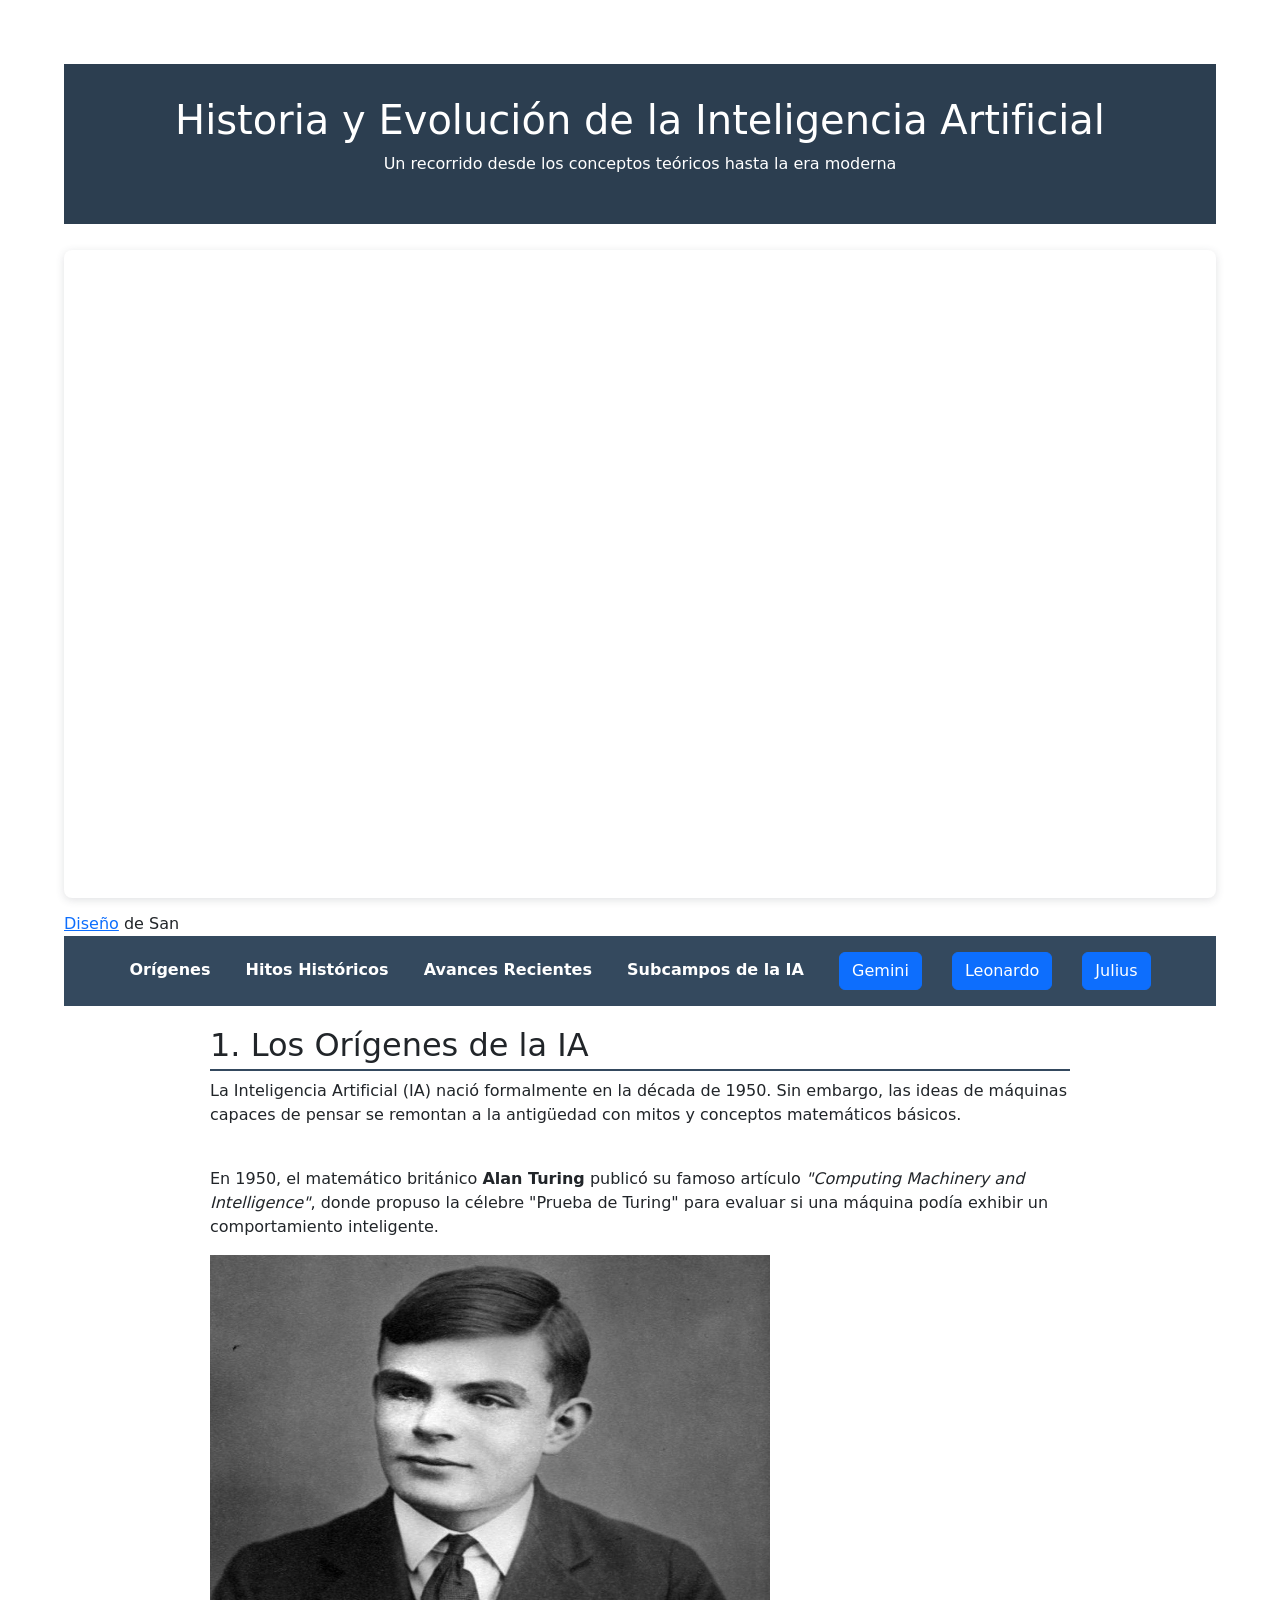
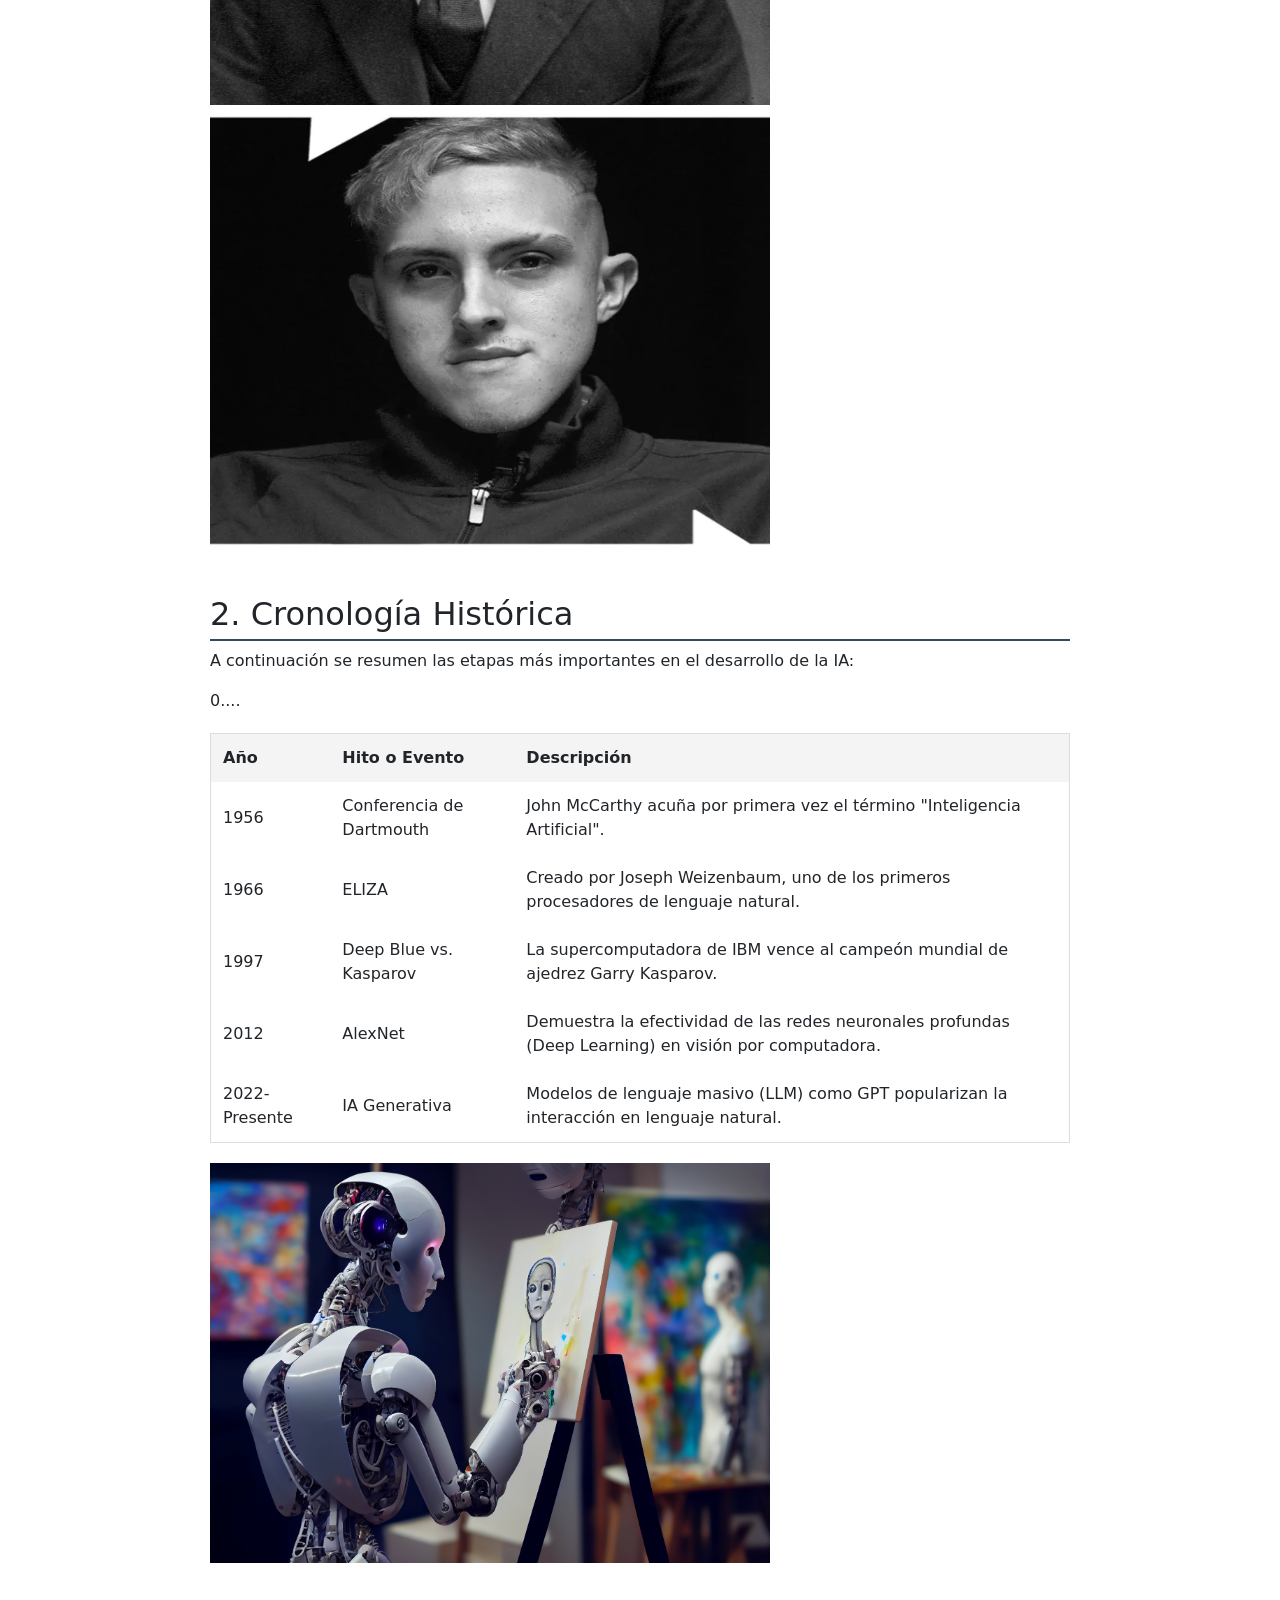
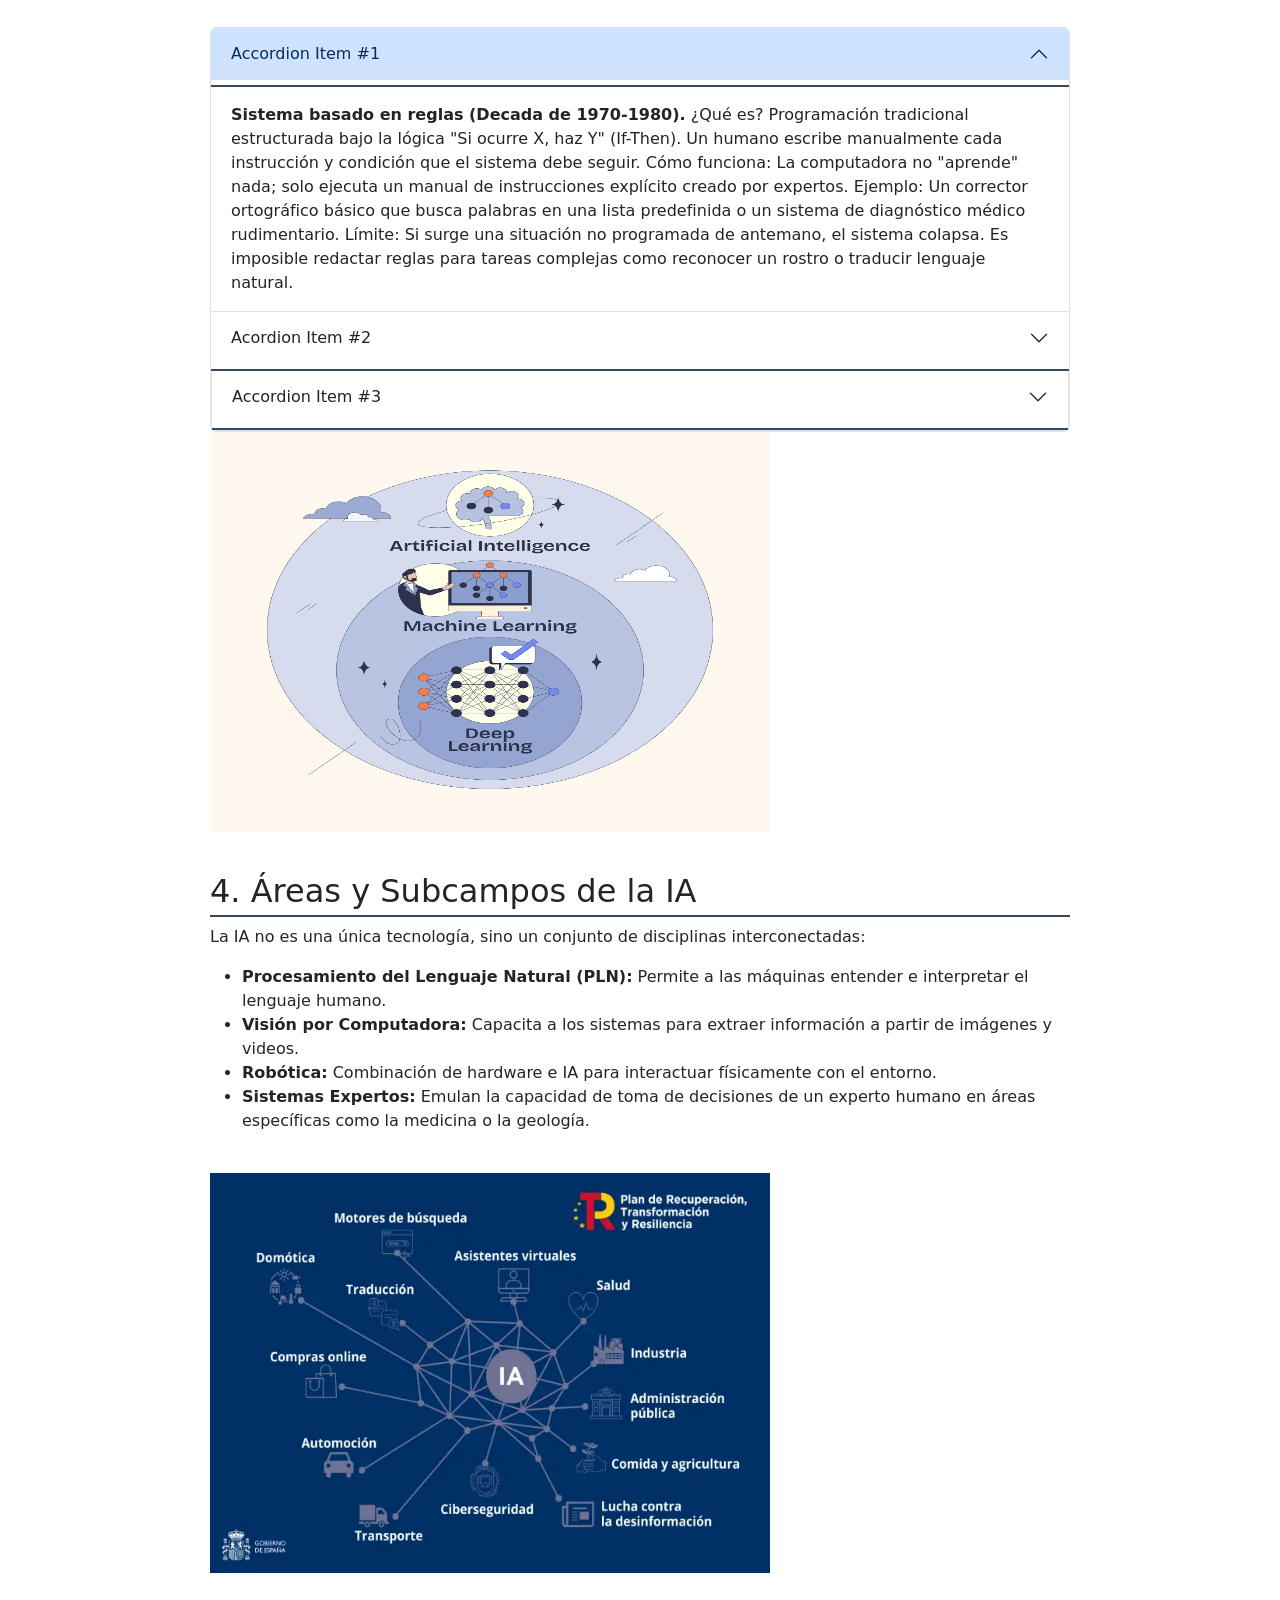
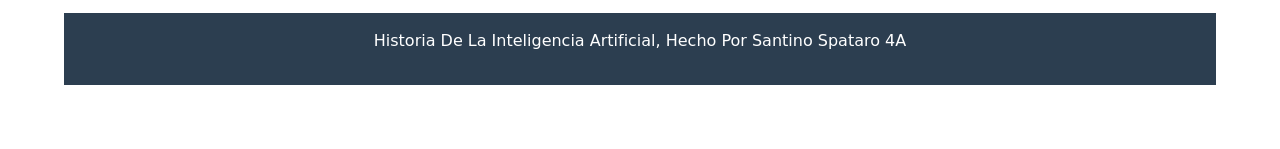
<file: index.html>
<!DOCTYPE html>
<html lang="es">
<head>
    <meta charset="UTF-8">
    <meta name="viewport" content="width=device-width, initial-scale=1.0">
    <title>Historia y Avances de la Inteligencia Artificial</title>
<link rel="stylesheet" href="./estilo.css">
<link href="https://cdn.jsdelivr.net/npm/bootstrap@5.3.8/dist/css/bootstrap.min.css" rel="stylesheet" integrity="sha384-sRIl4kxILFvY47J16cr9ZwB07vP4J8+LH7qKQnuqkuIAvNWLzeN8tE5YBujZqJLB" crossorigin="anonymous">
<script src="https://cdn.jsdelivr.net/npm/bootstrap@5.3.8/dist/js/bootstrap.bundle.min.js" integrity="sha384-FKyoEForCGlyvwx9Hj09JcYn3nv7wiPVlz7YYwJrWVcXK/BmnVDxM+D2scQbITxI" crossorigin="anonymous"></script>
</head>
<body>
    <!-- Encabezado principal -->
    <header>
        <h1>Historia y Evolución de la Inteligencia Artificial</h1>
        <p>Un recorrido desde los conceptos teóricos hasta la era moderna</p>
    </header>
    <div style="position: relative; width: 100%; height: 0; padding-top: 56.2500%;
 padding-bottom: 0; box-shadow: 0 2px 8px 0 rgba(63,69,81,0.16); margin-top: 1.6em; margin-bottom: 0.9em; overflow: hidden;
 border-radius: 8px; will-change: transform;">
  <iframe loading="lazy" style="position: absolute; width: 100%; height: 100%; top: 0; left: 0; border: none; padding: 0;margin: 0;"
    src="https://www.canva.com/design/DAHTOdPTs1g/VWniGCEqUqsnWnGEKuvT3g/view?embed" allowfullscreen="allowfullscreen" allow="fullscreen">
  </iframe>
</div>
<a href="https:&#x2F;&#x2F;www.canva.com&#x2F;design&#x2F;DAHTOdPTs1g&#x2F;VWniGCEqUqsnWnGEKuvT3g&#x2F;view?utm_content=DAHTOdPTs1g&amp;utm_campaign=designshare&amp;utm_medium=embeds&amp;utm_source=link" target="_blank" rel="noopener">Diseño</a> de San
    <!-- Menú de navegación -->
    <nav>
        <a href="#origenes">Orígenes</a>
        <a href="#cronologia">Hitos Históricos</a>
        <a href="#avances">Avances Recientes</a>
        <a href="#subcampos">Subcampos de la IA</a>
        <div class="btn-group" role="group" aria-label="Basic example">
  <a href="geminis.html"><button type="button" class="btn btn-primary">Gemini</button></a>
  <a href="leonardo.html"><button type="button" class="btn btn-primary">Leonardo</button></a>
  <a href="julius.html"><button type="button" class="btn btn-primary">Julius</button></a>
</div>
    </nav>
    <!-- Contenido principal -->
    <main>
        <!-- Sección 1: Orígenes -->
        <section id="origenes">
            <h2>1. Los Orígenes de la IA</h2>
            <p>La Inteligencia Artificial (IA) nació formalmente en la década de 1950. Sin embargo, las ideas de máquinas capaces de pensar se remontan a la antigüedad con mitos y conceptos matemáticos básicos.</p>
            <br>
            <p>En 1950, el matemático británico <strong>Alan Turing</strong> publicó su famoso artículo <em>"Computing Machinery and Intelligence"</em>, donde propuso la célebre "Prueba de Turing" para evaluar si una máquina podía exhibir un comportamiento inteligente.</p>
            <img width= "560" height= "450"src="imagenes/alanturing2pic-1024x1018.jpg">
            <img width= "560" height= "450"src="imagenes\cn-joaco-lopez-foto-web_sq.jpg">
        </section>
        <!-- Sección 2: Cronología con Tabla -->
        <section id="cronologia">
            <h2>2. Cronología Histórica</h2>
            <p>A continuación se resumen las etapas más importantes en el desarrollo de la IA:</p>0....
            <table>
                <thead>
                    <tr>
                        <th>Año</th>
                        <th>Hito o Evento</th>
                        <th>Descripción</th>
                    </tr>
                </thead>
                <tbody>
                    <tr>
                        <td>1956</td>
                        <td>Conferencia de Dartmouth</td>
                        <td>John McCarthy acuña por primera vez el término "Inteligencia Artificial".</td>
                    </tr>
                    <tr>
                        <td>1966</td>
                        <td>ELIZA</td>
                        <td>Creado por Joseph Weizenbaum, uno de los primeros procesadores de lenguaje natural.</td>
                    </tr>
                    <tr>
                        <td>1997</td>
                        <td>Deep Blue vs. Kasparov</td>
                        <td>La supercomputadora de IBM vence al campeón mundial de ajedrez Garry Kasparov.</td>
                    </tr>
                    <tr>
                        <td>2012</td>
                        <td>AlexNet</td>
                        <td>Demuestra la efectividad de las redes neuronales profundas (Deep Learning) en visión por computadora.</td>
                    </tr>
                    <tr>
                        <td>2022-Presente</td>
                        <td>IA Generativa</td>
                        <td>Modelos de lenguaje masivo (LLM) como GPT popularizan la interacción en lenguaje natural.</td>
                    </tr>
                </tbody>
            </table>
            <img width= "560" height="400"src="imagenes/dall-e-2-crear-imagenes-con-ia-01.jpg">
        </section>
        <br>
        <!-- Sección 3: Avances con Lista Ordenada (ol) -->
        <section id="avances">
            <div class="accordion" id="accordionExample">
  <div class="accordion-item">
    <h2 class="accordion-header">
      <button class="accordion-button" type="button" data-bs-toggle="collapse" data-bs-target="#collapseOne" aria-expanded="true" aria-controls="collapseOne">
        Accordion Item #1
      </button>
    </h2>
    <div id="collapseOne" class="accordion-collapse collapse show" data-bs-parent="#accordionExample">
      <div class="accordion-body">
        <strong>Sistema basado en reglas (Decada de 1970-1980).</strong>
¿Qué es? Programación tradicional estructurada bajo la lógica "Si ocurre X, haz Y" (If-Then). Un humano escribe manualmente cada instrucción y condición que el sistema debe seguir.

Cómo funciona: La computadora no "aprende" nada; solo ejecuta un manual de instrucciones explícito creado por expertos.

Ejemplo: Un corrector ortográfico básico que busca palabras en una lista predefinida o un sistema de diagnóstico médico rudimentario.

Límite: Si surge una situación no programada de antemano, el sistema colapsa. Es imposible redactar reglas para tareas complejas como reconocer un rostro o traducir lenguaje natural.<code></code>
      </div>
    </div>
  </div>
  <div class="accordion-item">
    <h2 class="accordion-header">
      <button class="accordion-button collapsed" type="button" data-bs-toggle="collapse" data-bs-target="#collapseTwo" aria-expanded="false" aria-controls="collapseTwo">
        Acordion Item #2
      </button>
    </h2>
    <div id="collapseTwo" class="accordion-collapse collapse" data-bs-parent="#accordionExample">
      <div class="accordion-body">
        <strong>Aprendizaje Automático / Machine Learning (Década de 1990–2000)</strong> ¿Qué es? En lugar de programar las reglas, le das datos al sistema para que él descubra los patrones y cree sus propias reglas.

Cómo funciona: Utiliza algoritmos estadísticos (como árboles de decisión o regresiones). Un humano aún necesita estructurar los datos y decirle al algoritmo en qué características fijarse (por ejemplo: "mide el largo del ala y el peso para identificar el ave").

Ejemplo: El filtro de spam de tu correo electrónico que detecta qué mensajes son basura según palabras clave y patrones pasados.

Límite: Requiere mucho trabajo humano previo para preparar los datos y no escala bien con información no estructurada (imágenes, audio, texto libre).
    </div>
  </div>
  <div class="accordion-item">
    <h2 class="accordion-header">
      <button class="accordion-button collapsed" type="button" data-bs-toggle="collapse" data-bs-target="#collapseThree" aria-expanded="false" aria-controls="collapseThree">
        Accordion Item #3
      </button>
    </h2>
    <div id="collapseThree" class="accordion-collapse collapse" data-bs-parent="#accordionExample">
      <div class="accordion-body">
        <strong>Aprendizaje Profundo / Deep Learning (Década de 2010)</strong> ¿Qué es? Una evolución del Machine Learning inspirada en la estructura del cerebro humano, basada en redes neuronales artificiales profundas (con muchas capas de procesamiento).

Cómo funciona: No necesita que un humano le diga en qué detalles fijarse. Si le das millones de fotos de gatos, la red neuronal aprende por sí sola a identificar bordes, formas, texturas y, finalmente, el concepto de "gato".

Ejemplo: Reconocimiento facial para desbloquear el teléfono, conducción autónoma (Tesla) o detección de tumores en radiografías.

Límite: Consume enormes cantidades de energía y datos, y funciona como una "caja negra" (es difícil rastrear exactamente cómo llegó a una conclusión).
      </div>
    </div>
  </div>
</div>
<img width="560" height="400" src="imagenes/licensed-image.jpg">
        </section>
        <!-- Sección 4: Subcampos con Lista Desordenada (ul) -->
        <section id="subcampos">
            <h2>4. Áreas y Subcampos de la IA</h2>
            <p>La IA no es una única tecnología, sino un conjunto de disciplinas interconectadas:</p>
            <ul>
                <li><strong>Procesamiento del Lenguaje Natural (PLN):</strong> Permite a las máquinas entender e interpretar el lenguaje humano.</li>
                <li><strong>Visión por Computadora:</strong> Capacita a los sistemas para extraer información a partir de imágenes y videos.</li>
                <li><strong>Robótica:</strong> Combinación de hardware e IA para interactuar físicamente con el entorno.</li>
                <li><strong>Sistemas Expertos:</strong> Emulan la capacidad de toma de decisiones de un experto humano en áreas específicas como la medicina o la geología.</li>
            </ul>
        </section>
        <img width="560" height="400" src="imagenes/que-se-estudia-en-la-inteligencia-artificial-1.webp">
    </main>
    <!-- pie de página -->
    <footer>
        <p>Historia De La Inteligencia Artificial, Hecho Por Santino Spataro 4A</p>
    </footer>

</body>
</html>
</file>
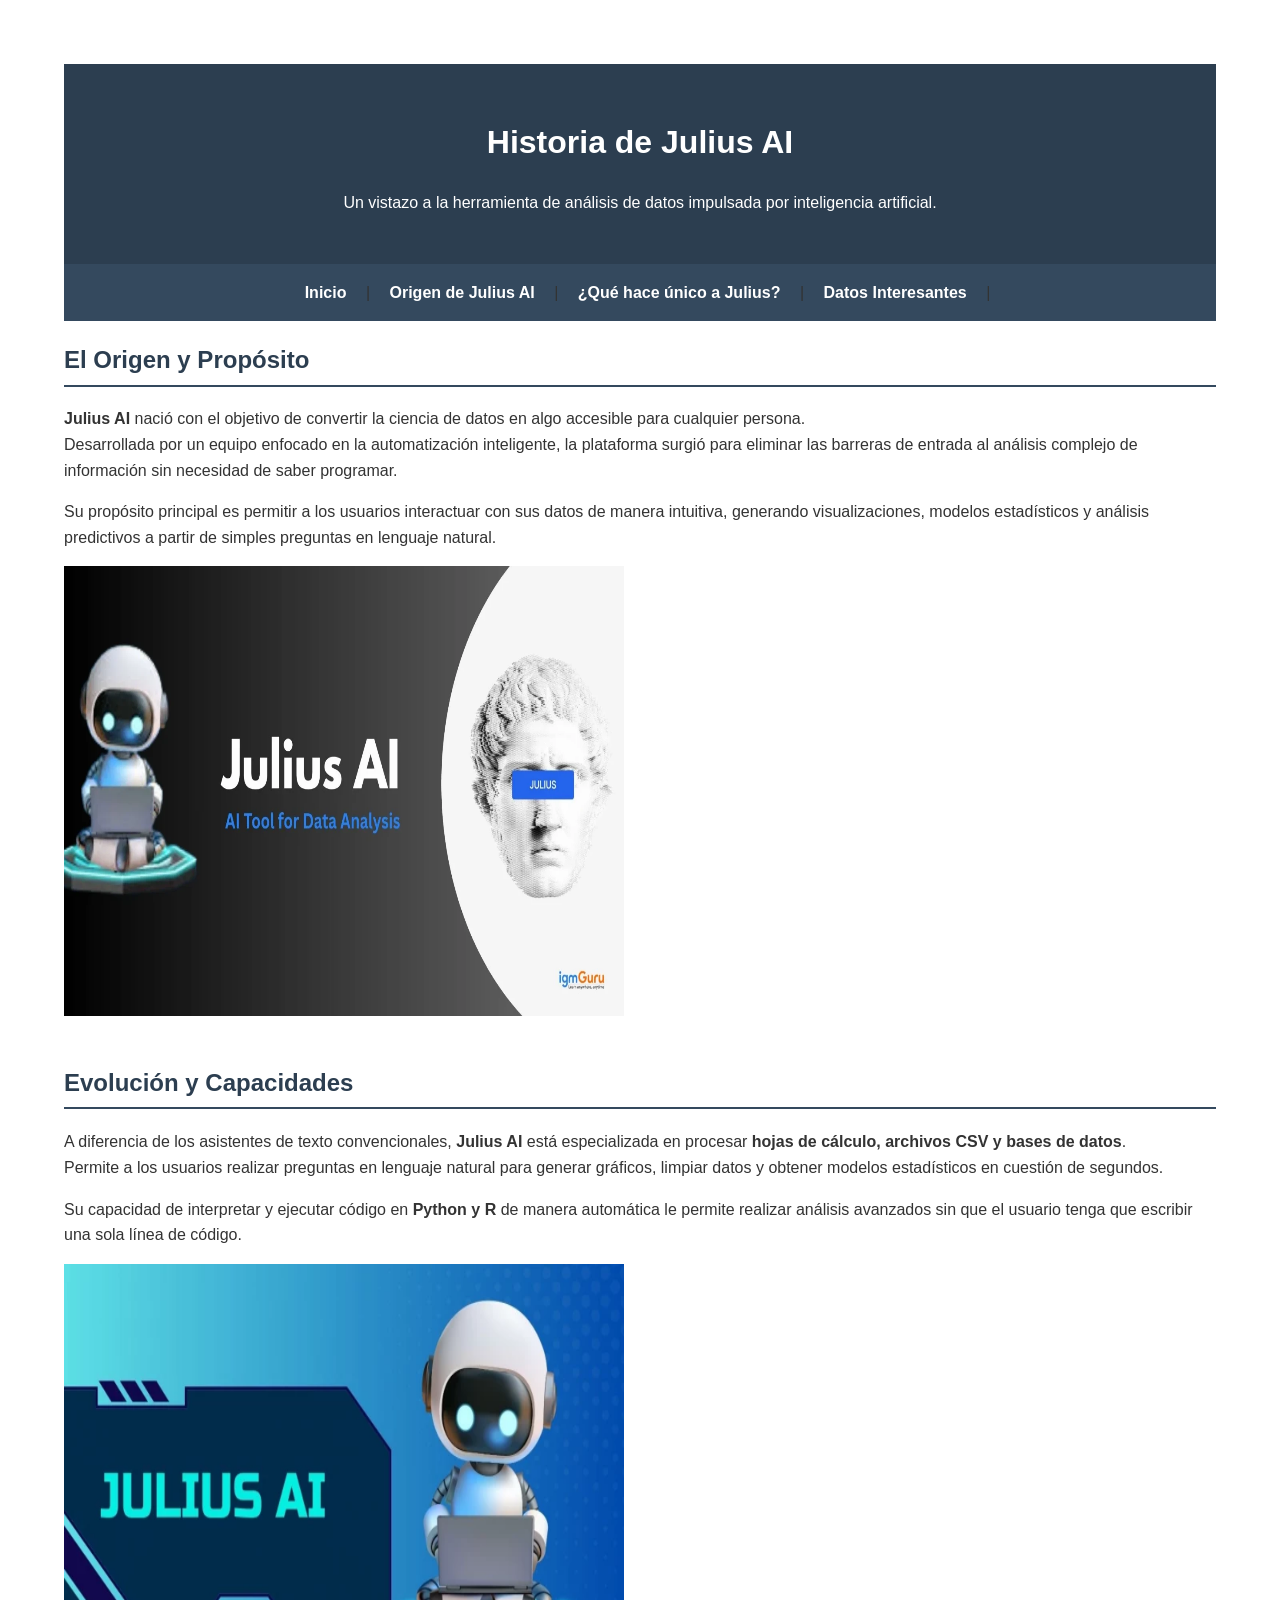
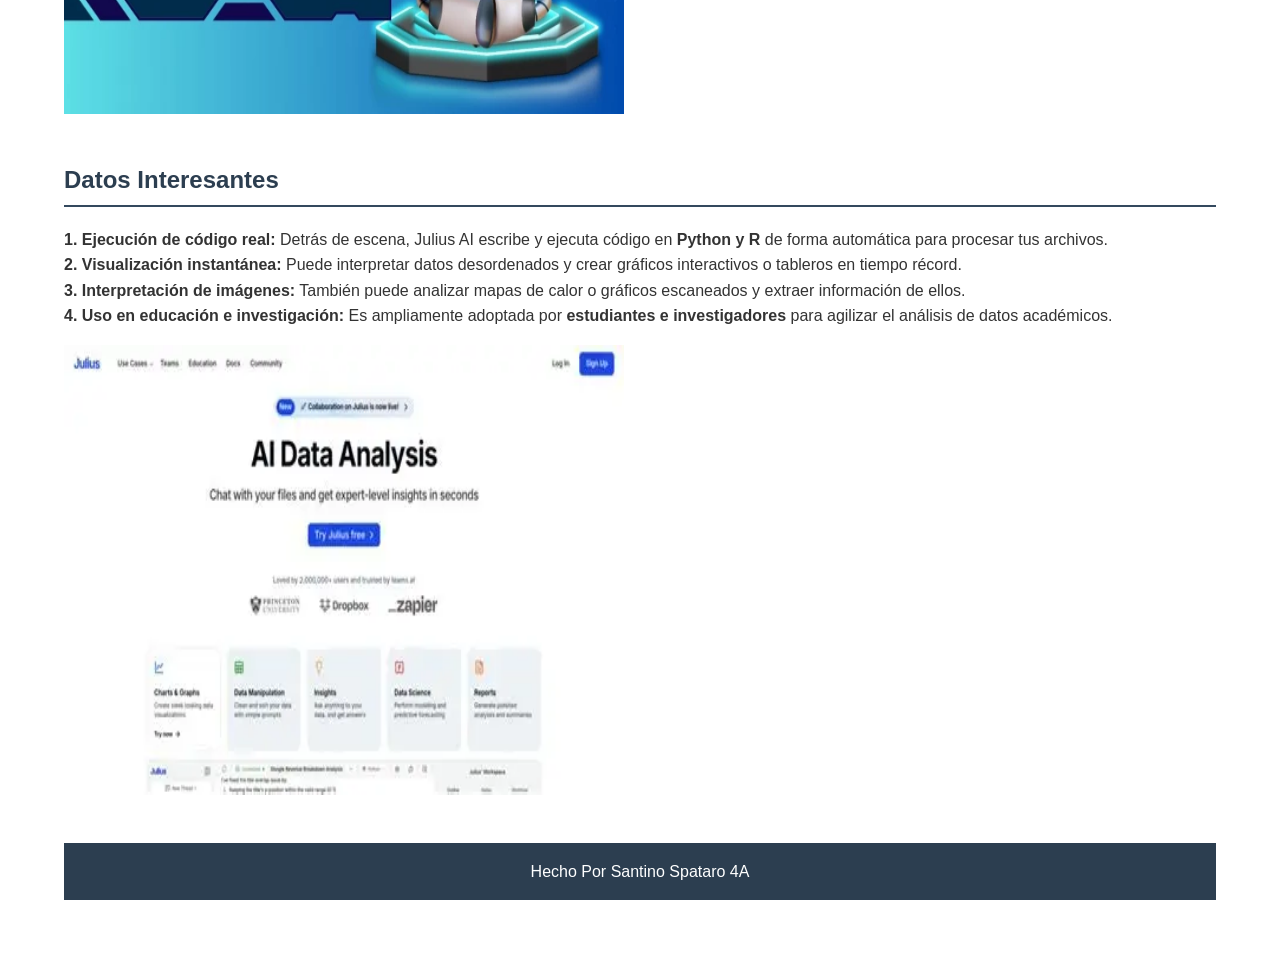
<file: julius.html>
<!DOCTYPE html>
<html lang="es">
<head>
    <meta charset="UTF-8">
    <meta name="viewport" content="width=device-width, initial-scale=1.0">
    <title>Historia de Julius AI</title>
    <link rel="stylesheet" href="./estilo.css">
</head>
<body>
    <!-- Encabezado principal -->
    <header>
        <h1>Historia de Julius AI</h1>
        <p>Un vistazo a la herramienta de análisis de datos impulsada por inteligencia artificial.</p>
    </header>
    <!-- Menú de navegación -->
    <nav>
            <a href="index.html">Inicio</a> |
            <a href="#origen">Origen de Julius AI</a> |
            <a href="#que-hace">¿Qué hace único a Julius?</a> |
            <a href="#datos-interesantes">Datos Interesantes</a> |
    </nav>
    <!-- Sección 1: Origen -->
    <section id="origen">
        <h2>El Origen y Propósito</h2>
        <p>
            <strong>Julius AI</strong> nació con el objetivo de convertir la ciencia de datos en algo accesible para cualquier persona.<br>
            Desarrollada por un equipo enfocado en la automatización inteligente, la plataforma surgió para eliminar las barreras de entrada al análisis complejo de información sin necesidad de saber programar.
        </p>
        <p>
            Su propósito principal es permitir a los usuarios interactuar con sus datos de manera intuitiva, generando visualizaciones, modelos estadísticos y análisis predictivos a partir de simples preguntas en lenguaje natural.
        </p>
        <img width="560" height="450" src="imagenes\juliusai1-582076997396558_l.webp" alt="Julius IA">
    </section>
    <!-- Sección 2: Funcionamiento -->
    <section id="que-hace">
        <h2>Evolución y Capacidades</h2>
        <p>
            A diferencia de los asistentes de texto convencionales, <strong>Julius AI</strong> está especializada en procesar <strong>hojas de cálculo, archivos CSV y bases de datos</strong>.<br>
            Permite a los usuarios realizar preguntas en lenguaje natural para generar gráficos, limpiar datos y obtener modelos estadísticos en cuestión de segundos.
        </p>
        <p>
            Su capacidad de interpretar y ejecutar código en <strong>Python y R</strong> de manera automática le permite realizar análisis avanzados sin que el usuario tenga que escribir una sola línea de código.
        </p>
        <img width="560" height="450" src="imagenes\julius-ai.webp" alt="Julius IA">
    </section>
    <!-- Sección 3: Datos Interesantes -->
    <section id="datos-interesantes">
        <h2>Datos Interesantes</h2>
        <p>
            <strong>1. Ejecución de código real:</strong> Detrás de escena, Julius AI escribe y ejecuta código en <strong>Python y R</strong> de forma automática para procesar tus archivos.<br>
            <strong>2. Visualización instantánea:</strong> Puede interpretar datos desordenados y crear gráficos interactivos o tableros en tiempo récord.<br>
            <strong>3. Interpretación de imágenes:</strong> También puede analizar mapas de calor o gráficos escaneados y extraer información de ellos.<br>
            <strong>4. Uso en educación e investigación:</strong> Es ampliamente adoptada por <strong>estudiantes e investigadores</strong> para agilizar el análisis de datos académicos.
        </p>
<img width="560" height="450" src="imagenes\OIP.webp" alt="Julius IA">
    </section>
<footer>Hecho Por Santino Spataro 4A</footer>
</body>
</html>
</file>
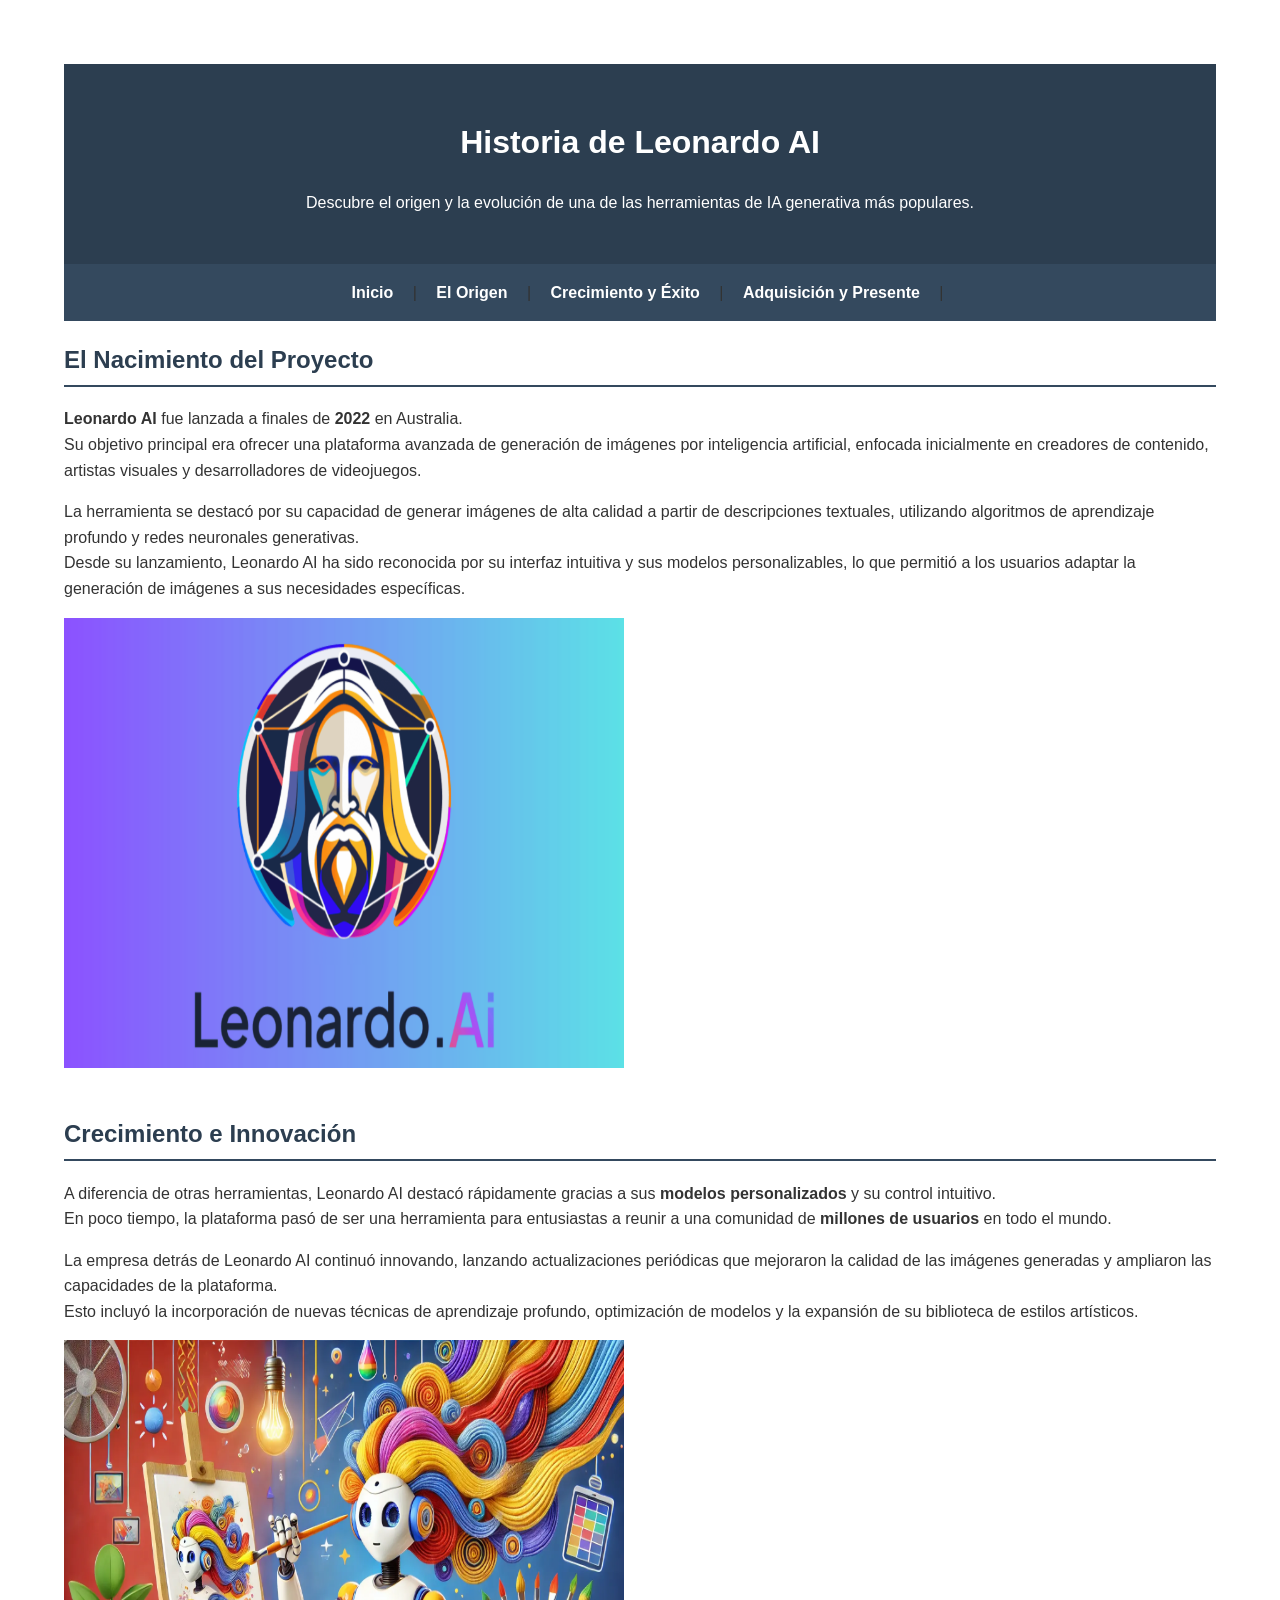
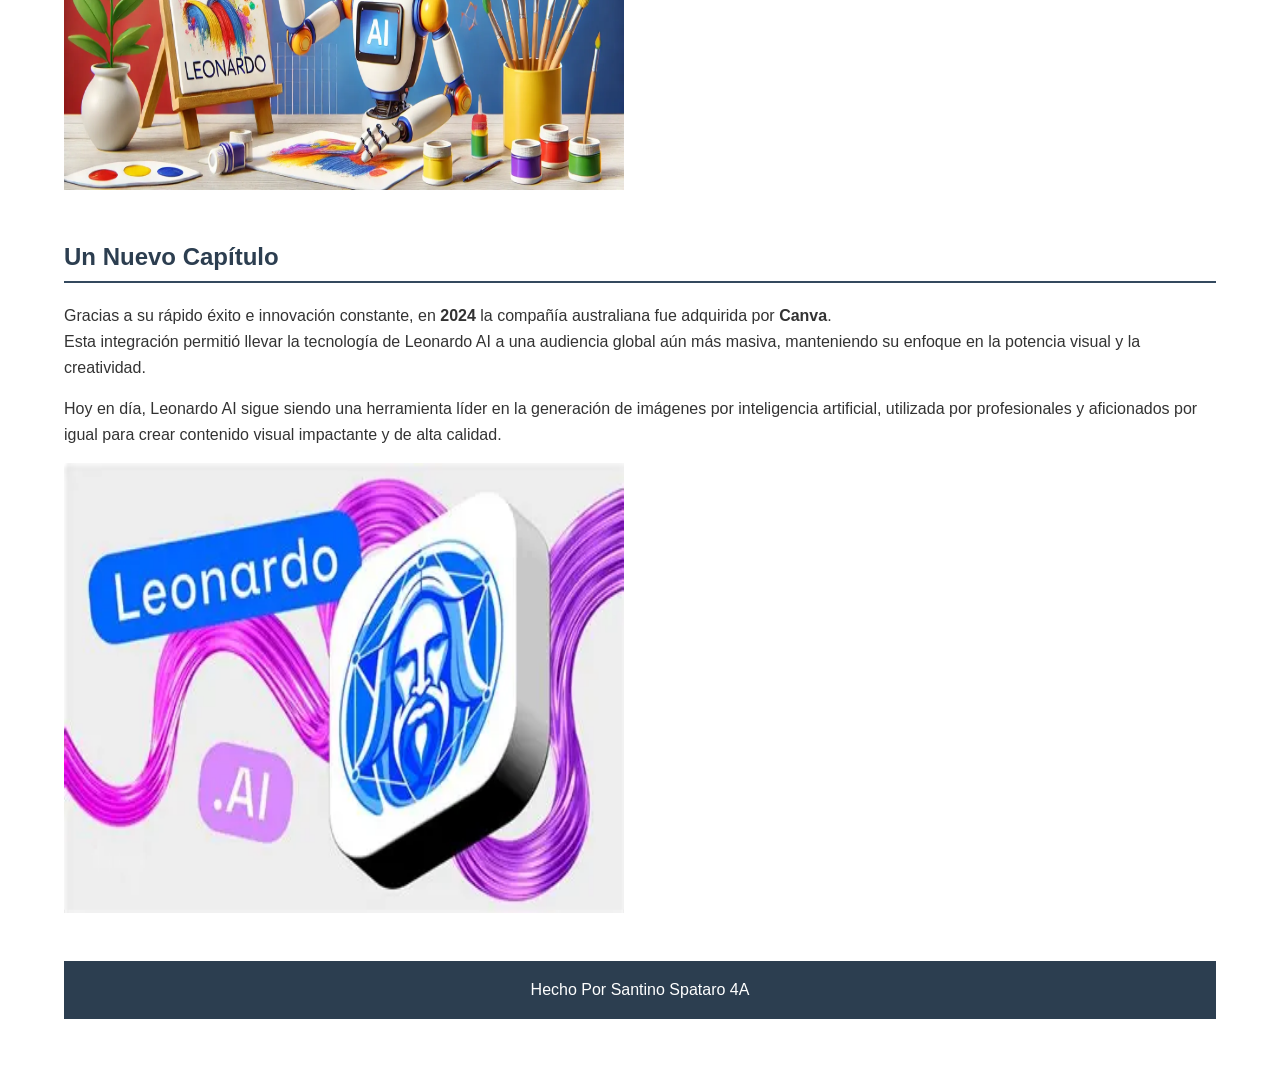
<file: leonardo.html>
<!DOCTYPE html>
<html lang="es">
<head>
    <meta charset="UTF-8">
    <meta name="viewport" content="width=device-width, initial-scale=1.0">
    <title>Historia de Leonardo AI</title>
    <link rel="stylesheet" href="./estilo.css">
</head>
<body>
    <!-- Encabezado principal de la página -->
    <header>
        <h1>Historia de Leonardo AI</h1>
        <p>Descubre el origen y la evolución de una de las herramientas de IA generativa más populares.</p>
    </header>
    <!-- Menú de navegación -->
    <nav>
        <a href="index.html">Inicio</a> |
            <a href="#origen">El Origen</a> |
            <a href="#crecimiento">Crecimiento y Éxito</a> |
            <a href="#actualidad">Adquisición y Presente</a> |
        
    </nav>
    <!-- Sección 1: El Origen -->
    <section id="origen">
        <h2>El Nacimiento del Proyecto</h2>
        <p>
            <strong>Leonardo AI</strong> fue lanzada a finales de <strong>2022</strong> en Australia.<br>
            Su objetivo principal era ofrecer una plataforma avanzada de generación de imágenes por inteligencia artificial, enfocada inicialmente en creadores de contenido, artistas visuales y desarrolladores de videojuegos.
        </p>
        <p>
            La herramienta se destacó por su capacidad de generar imágenes de alta calidad a partir de descripciones textuales, utilizando algoritmos de aprendizaje profundo y redes neuronales generativas.<br>
            Desde su lanzamiento, Leonardo AI ha sido reconocida por su interfaz intuitiva y sus modelos personalizables, lo que permitió a los usuarios adaptar la generación de imágenes a sus necesidades específicas.
        </p>
        <img width="560" height="450" src="imagenes\Leonardo-Ai-logo-reproducao-2.png">
    </section>
    <!-- Sección 2: Crecimiento -->
    <section id="crecimiento">
        <h2>Crecimiento e Innovación</h2>
        <p>
            A diferencia de otras herramientas, Leonardo AI destacó rápidamente gracias a sus <strong>modelos personalizados</strong> y su control intuitivo.<br>
            En poco tiempo, la plataforma pasó de ser una herramienta para entusiastas a reunir a una comunidad de <strong>millones de usuarios</strong> en todo el mundo.
        </p>
        <p>
            La empresa detrás de Leonardo AI continuó innovando, lanzando actualizaciones periódicas que mejoraron la calidad de las imágenes generadas y ampliaron las capacidades de la plataforma.<br>
            Esto incluyó la incorporación de nuevas técnicas de aprendizaje profundo, optimización de modelos y la expansión de su biblioteca de estilos artísticos.
        </p>
        <img width="560" height="450" src="imagenes\670e15d51ad18acdc3d99b9b_estudio-de-arte-con-leonardo-ai.webp">
    </section>
    <!-- Sección 3: Actualidad -->
    <section id="actualidad">
        <h2>Un Nuevo Capítulo</h2>
        <p>
            Gracias a su rápido éxito e innovación constante, en <strong>2024</strong> la compañía australiana fue adquirida por <strong>Canva</strong>.<br>
            Esta integración permitió llevar la tecnología de Leonardo AI a una audiencia global aún más masiva, manteniendo su enfoque en la potencia visual y la creatividad.
        </p>
        <p>
            Hoy en día, Leonardo AI sigue siendo una herramienta líder en la generación de imágenes por inteligencia artificial, utilizada por profesionales y aficionados por igual para crear contenido visual impactante y de alta calidad.
        </p>
        <img width="560" height="450" src="imagenes\OIP (1).webp">
    </section>
<footer>Hecho Por Santino Spataro 4A</footer>
</body>
</html>
</file>
<file: estilo.css>
body {
            font-family: Arial, sans-serif;
            line-height: 1.6;
            margin: 0;
            padding: 5%;
            color: #333;
        }
        header {
            background-color: #2c3e50;
            color: #fff;
            padding: 2rem;
            text-align: center;
        }
        nav {
            background-color: #34495e;
            padding: 1rem;
            text-align: center;
        }
        nav a {
            color: #fff;
            margin: 0 15px;
            text-decoration: none;
            font-weight: bold;
        }
        nav a:hover {
            text-decoration: underline;
        }
        main {
            max-width: 900px;
            margin: 20px auto;
            padding: 0 20px;
        }
        section {
            margin-bottom: 40px;
        }
        h2 {
            color: #2c3e50;
            border-bottom: 2px solid #34495e;
            padding-bottom: 5px;
        }
        table {
            width: 100%;
            border-collapse: collapse;
            margin: 20px 0;
        }
        table, th, td {
            border: 1px solid #ddd;
        }
        th, td {
            padding: 12px;
            text-align: left;
        }
        th {
            background-color: #f4f4f4;
        }
        footer {
            background-color: #2c3e50;
            color: white;
            text-align: center;
            padding: 1rem;
            margin-top: 40px;
        }
</file>
